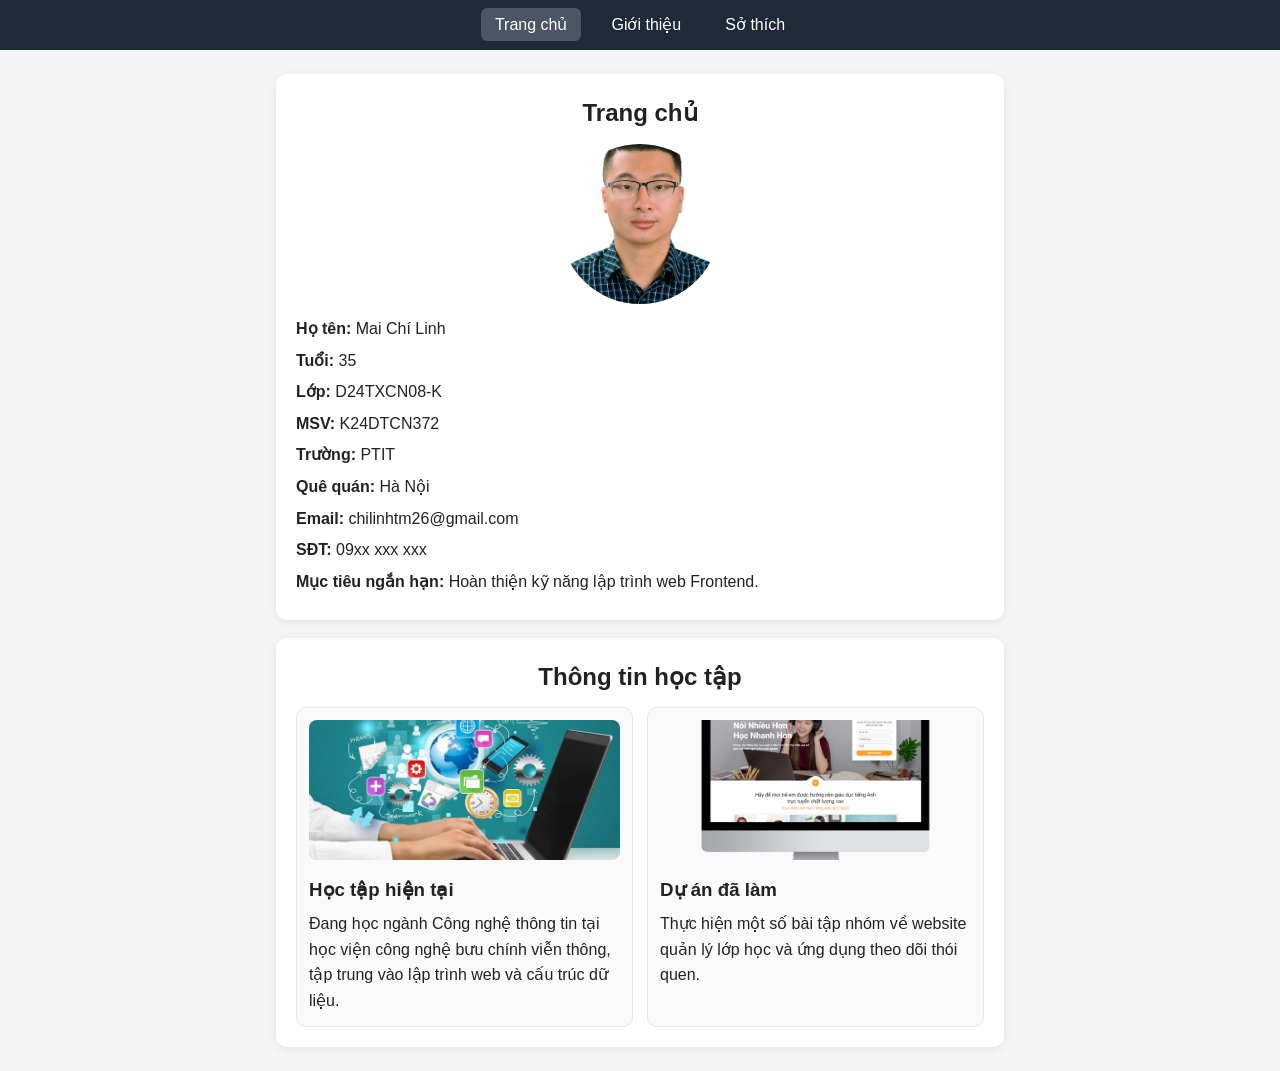
<file: index.html>
<!DOCTYPE html>
<html lang="vi">
<head>
  <meta charset="UTF-8">
  <meta name="viewport" content="width=device-width, initial-scale=1.0">
  <title>Trang chủ - Trang cá nhân</title>
  <link rel="stylesheet" href="style.css">
</head>
<body>
  <header>
    <nav class="menu">
      <ul>
        <li><a href="#" class="active" data-home>Trang chủ</a></li>
        <li><a href="#" data-popup-target="introPopup">Giới thiệu</a></li>
        <li><a href="#" data-popup-target="hobbyPopup">Sở thích</a></li>
      </ul>
    </nav>
  </header>

  <main class="container">
    <section class="card">
      <h1>Trang chủ</h1>
      <img src="/imgs/avatar.jpeg" alt="Ảnh đại diện" class="avatar">
      <div class="info">
        <p><strong>Họ tên:</strong> Mai Chí Linh</p>
        <p><strong>Tuổi:</strong> 35</p>
        <p><strong>Lớp:</strong> D24TXCN08-K</p>
        <p><strong>MSV:</strong> K24DTCN372</p>
        <p><strong>Trường:</strong> PTIT</p>
        <p><strong>Quê quán:</strong> Hà Nội</p>
        <p><strong>Email:</strong> chilinhtm26@gmail.com</p>
        <p><strong>SĐT:</strong> 09xx xxx xxx</p>
        <p><strong>Mục tiêu ngắn hạn:</strong> Hoàn thiện kỹ năng lập trình web Frontend.</p>
      </div>
    </section>

    <section class="card">
      <h2>Thông tin học tập</h2>
      <div class="grid-cards two-cols">
        <article class="mini-card">
          <img src="/imgs/anh-cntt.jpg" alt="Học tập" class="thumb">
          <h3>Học tập hiện tại</h3>
          <p>Đang học ngành Công nghệ thông tin tại học viện công nghệ bưu chính viễn thông, tập trung vào lập trình web và cấu trúc dữ liệu.</p>
        </article>
        <article class="mini-card">
          <img src="/imgs/duanweb.png" alt="Dự án sinh viên" class="thumb">
          <h3>Dự án đã làm</h3>
          <p>Thực hiện một số bài tập nhóm về website quản lý lớp học và ứng dụng theo dõi thói quen.</p>
        </article>
      </div>
    </section>
  </main>

  <div class="popup" id="introPopup" aria-hidden="true">
    <div class="popup-backdrop" data-popup-close></div>
    <div class="popup-content" role="dialog" aria-modal="true" aria-labelledby="introTitle">
      <button class="popup-close" type="button" aria-label="Đóng" data-popup-close>&times;</button>
      <section class="card">
        <h1 id="introTitle">Giới thiệu bản thân</h1>
        <p class="intro-text">
          Mình là Mai Chi Linh, sinh viên ngành Công nghệ thông tin. Mình yêu thích việc xây dựng các sản phẩm nhỏ,
          tự học công nghệ mới và luôn cố gắng nâng cao tư duy giải quyết vấn đề trong lập trình.
        </p>
      </section>

      <section class="card">
        <h2>Định hướng nghề nghiệp</h2>
        <div class="grid-cards two-cols">
          <article class="mini-card">
            <img src="/imgs/software-engineering.webp" alt="Backend" class="thumb">
            <h3>Software Engineer</h3>
            <p>Định hướng làm Software Engineer, ưu tiên môi trường có mentor và dự án thực tế.</p>
          </article>
          <article class="mini-card">
            <img src="/imgs/ky-nang-mem-la-gi-cach-giup-ban-phat-trien-ky-nang-mem-hieu-qua.png" alt="Frontend" class="thumb">
            <h3>Phát triển kỹ năng</h3>
            <p>Đang tập trung cải thiện JavaScript, UI cơ bản và kỹ năng làm việc nhóm trong dự án.</p>
          </article>
        </div>
      </section>

      <section class="card">
        <h2>Kinh nghiệm học tập</h2>
        <div class="grid-cards three-cols">
          <article class="mini-card">
            <img src="/imgs/cafedev_web_dev.jpg" alt="Môn học" class="thumb">
            <h3>Web cơ bản</h3>
            <p>Đã học HTML, CSS, JavaScript và xây dựng các trang web tĩnh cho bài tập môn học.</p>
          </article>
          <article class="mini-card">
            <img src="/imgs/dau-moi-la-thuat-toan-sap-xep-tot-nhat-63743511849.0545.jpg" alt="Thuật toán" class="thumb">
            <h3>Thuật toán</h3>
            <p>Luyện tập cấu trúc dữ liệu, giải bài tập tư duy để cải thiện khả năng tối ưu code.</p>
          </article>
          <article class="mini-card">
            <img src="/imgs/cai-thien-ky-nang-lam-viec-nhom-hieu-qua.jpg" alt="Làm nhóm" class="thumb">
            <h3>Làm việc nhóm</h3>
            <p>Tham gia nhóm 3-5 người trong các dự án môn học để rèn kỹ năng giao tiếp kỹ thuật.</p>
          </article>
        </div>
      </section>
    </div>
  </div>

  <div class="popup" id="hobbyPopup" aria-hidden="true">
    <div class="popup-backdrop" data-popup-close></div>
    <div class="popup-content" role="dialog" aria-modal="true" aria-labelledby="hobbyTitle">
      <button class="popup-close" type="button" aria-label="Đóng" data-popup-close>&times;</button>
      <section class="card">
        <h1 id="hobbyTitle">Sở thích &amp; Thể thao</h1>
        <p class="intro-text">
          Ngoài học tập và lập trình, mình dành thời gian cho thể thao để giữ sức khỏe và cân bằng cuộc sống.
        </p>
      </section>

      <section class="card">
        <h2>Các môn thể thao yêu thích</h2>
        <div class="grid-cards three-cols">
          <article class="mini-card">
            <img src="/imgs/sport1.jpg" alt="Bóng đá" class="thumb">
            <h3>Bóng đá</h3>
            <p>Chơi cuối tuần cùng bạn bè để tăng sức bền và tinh thần đồng đội.</p>
          </article>
          <article class="mini-card">
            <img src="/imgs/cau_long_2cbc13e6bb7a49f7b05a5af48cfe7ce7.png" alt="Cầu lông" class="thumb">
            <h3>Cầu lông</h3>
            <p>Môn thể thao giúp cải thiện phản xạ và rèn luyện sự linh hoạt.</p>
          </article>
          <article class="mini-card">
            <img src="/imgs/chay-bo-1472468332.jpg" alt="Chạy bộ" class="thumb">
            <h3>Chạy bộ</h3>
            <p>Duy trì chạy bộ buổi sáng 3 buổi mỗi tuần để nâng cao thể lực.</p>
          </article>
        </div>
      </section>

      <section class="card">
        <h2>Sở thích khác</h2>
        <div class="grid-cards two-cols">
          <article class="mini-card">
            <img src="/imgs/lap-trinh-may-tinh-la-gi-1.jpg" alt="Lập trình" class="thumb">
            <h3>Lập trình</h3>
            <p>Thích xây dựng các project nhỏ để thực hành kiến thức trên lớp.</p>
          </article>
          <article class="mini-card">
            <img src="/imgs/images.jpeg" alt="Công nghệ" class="thumb">
            <h3>Công nghệ</h3>
            <p>Quan tâm các xu hướng mới như AI, Cloud và phát triển phần mềm hiện đại.</p>
          </article>
        </div>
      </section>
    </div>
  </div>

  <script src="script.js"></script>
</body>
</html>
</file>
<file: style.css>
* {
  box-sizing: border-box;
  margin: 0;
  padding: 0;
}

body {
  font-family: Arial, sans-serif;
  background-color: #f5f5f5;
  color: #222;
  line-height: 1.6;
}

header {
  background-color: #1f2937;
  padding: 12px 0;
  position: sticky;
  top: 0;
}

.menu ul {
  list-style: none;
  display: flex;
  justify-content: center;
  gap: 16px;
}

.menu a {
  text-decoration: none;
  color: #fff;
  padding: 8px 14px;
  border-radius: 6px;
  transition: background-color 0.2s ease;
}

.menu a:hover {
  background-color: #374151;
}

.menu a.active {
  background-color: #4b5563;
}

.container {
  max-width: 760px;
  margin: 24px auto;
  padding: 0 16px;
  display: flex;
  flex-direction: column;
  align-items: center;
  gap: 18px;
}

.card {
  width: 100%;
  background-color: #fff;
  border-radius: 10px;
  padding: 20px;
  text-align: left;
  box-shadow: 0 2px 8px rgba(0, 0, 0, 0.08);
}

.card h1,
.card h2 {
  text-align: center;
  margin-bottom: 10px;
}

.intro-text {
  max-width: 680px;
  margin: 0 auto;
  text-align: center;
}

.avatar {
  width: 160px;
  height: 160px;
  border-radius: 50%;
  object-fit: cover;
  margin: 12px auto;
  display: block;
}

.info p {
  margin: 6px 0;
}

.grid-cards {
  margin-top: 8px;
  display: grid;
  gap: 14px;
}

.two-cols {
  grid-template-columns: repeat(auto-fit, minmax(240px, 1fr));
}

.three-cols {
  grid-template-columns: repeat(auto-fit, minmax(200px, 1fr));
}

.mini-card {
  border: 1px solid #e5e7eb;
  border-radius: 10px;
  padding: 12px;
  background-color: #fafafa;
}

.mini-card h3 {
  margin: 8px 0 6px;
}

.thumb {
  width: 100%;
  height: 140px;
  object-fit: cover;
  border-radius: 8px;
}

.hobby-list {
  list-style: none;
  margin-top: 10px;
}

.hobby-list li {
  margin: 6px 0;
}

.hidden {
  display: none;
}

.popup {
  position: fixed;
  inset: 0;
  display: none;
  align-items: center;
  justify-content: center;
  z-index: 1000;
}

.popup.show {
  display: flex;
}

.popup-backdrop {
  position: absolute;
  inset: 0;
  background-color: rgba(17, 24, 39, 0.6);
}

.popup-content {
  position: relative;
  width: min(920px, calc(100% - 32px));
  max-height: calc(100vh - 40px);
  overflow-y: auto;
  padding: 16px;
  border-radius: 12px;
  background-color: #f5f5f5;
  z-index: 1;
}

.popup-close {
  position: sticky;
  top: 0;
  margin-left: auto;
  display: block;
  width: 36px;
  height: 36px;
  border: none;
  border-radius: 999px;
  background-color: #1f2937;
  color: #fff;
  font-size: 24px;
  line-height: 1;
  cursor: pointer;
}

.popup-close:hover {
  background-color: #374151;
}

body.no-scroll {
  overflow: hidden;
}
</file>
